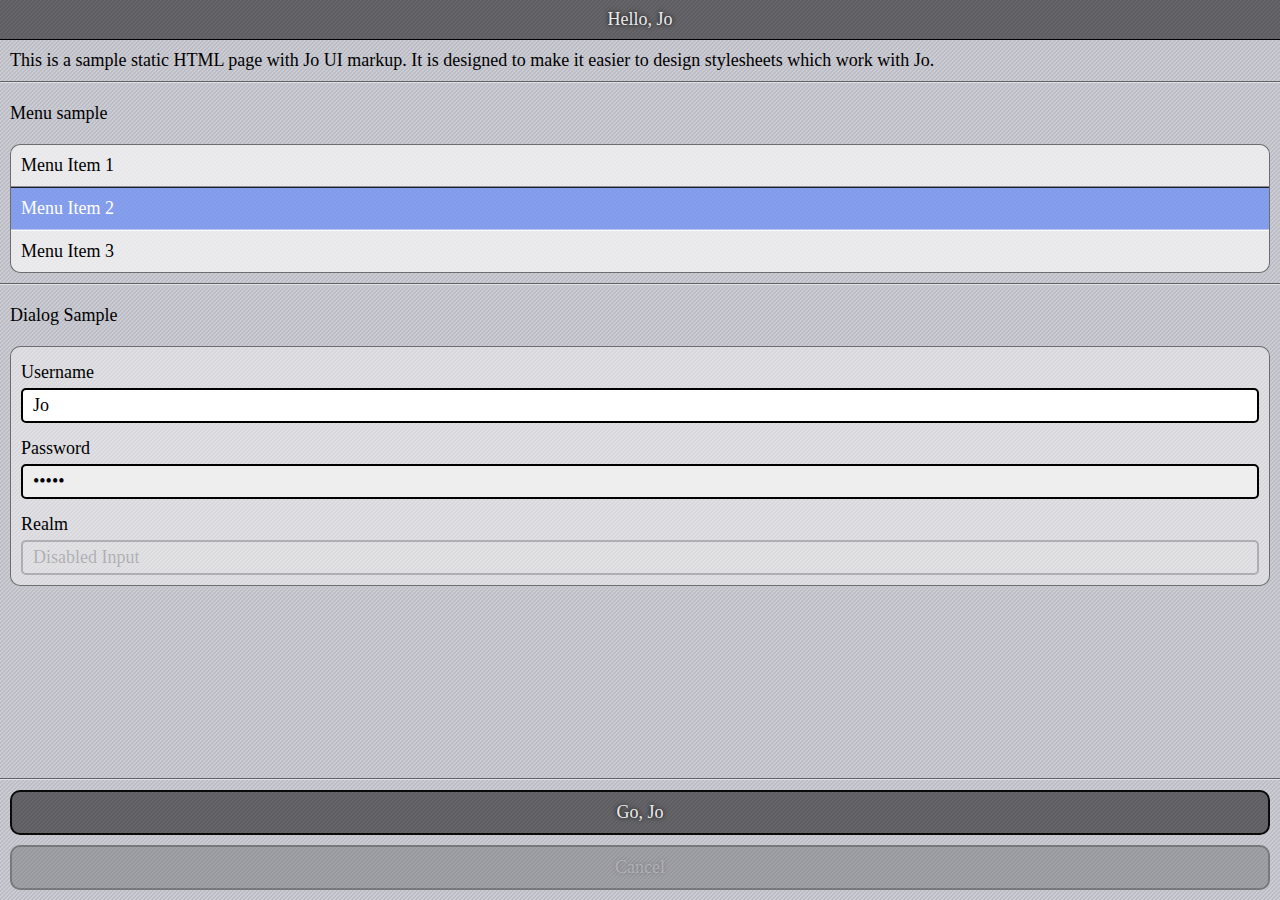
<file: css/sample.html>
<!DOCTYPE html PUBLIC "-//W3C//DTD HTML 4.01//EN"
   "http://www.w3.org/TR/html4/strict.dtd">

<html lang="en">
<head>
	<meta http-equiv="Content-Type" content="text/html; charset=utf-8">
	<meta name="viewport" content="initial-scale=1.0, maximum-scale=1.0, user-scalable=no, width=device-width">
	<meta name="format-detection" content="false">
	<title>joTest</title>
	<link rel="stylesheet" href="simple/simple.css" type="text/css">
</head>
<body>

<!--
	Sample page with static markup to make it easier to create CSS.
	Adjust the stylesheet link above to pull in the stylesheet you
	want to work on.
-->

<jostack>
	<jocard>
		<jotitle>Hello, Jo</jotitle>
		<jocaption>This is a sample static HTML page with Jo UI markup. It is designed
			to make it easier to design stylesheets which work with Jo.
		</jocaption>
		<jodivider></jodivider>
		<jocaption>Menu sample</jocaption>
		<jogroup>
		<jomenu>
			<jomenuitem>Menu Item 1</jomenuitem>
			<jomenuitem class="selected">Menu Item 2</jomenuitem>
			<jomenuitem>Menu Item 3</jomenuitem>
		</jomenu>
		</jogroup>
		<jodivider></jodivider>
		<jocaption>Dialog Sample</jocaption>
		<jogroup>
			<jolabel>Username</jolabel>
			<joinput class="focus">Jo</joinput>
			<jolabel>Password</jolabel>
			<joinput class="password">12345</joinput class="password">
			<jolabel class="disabled">Realm</jolabel>
			<joinput class="disabled">Disabled Input</joinput>
		</jogroup>
		<jofooter>
			<jodivider></jodivider>
			<jobutton>Go, Jo</jobutton>
			<jobutton class="disabled">Cancel</jobutton>
		</jofooter>
	</jocard>
</jostack>
</body>
</html>
</file>
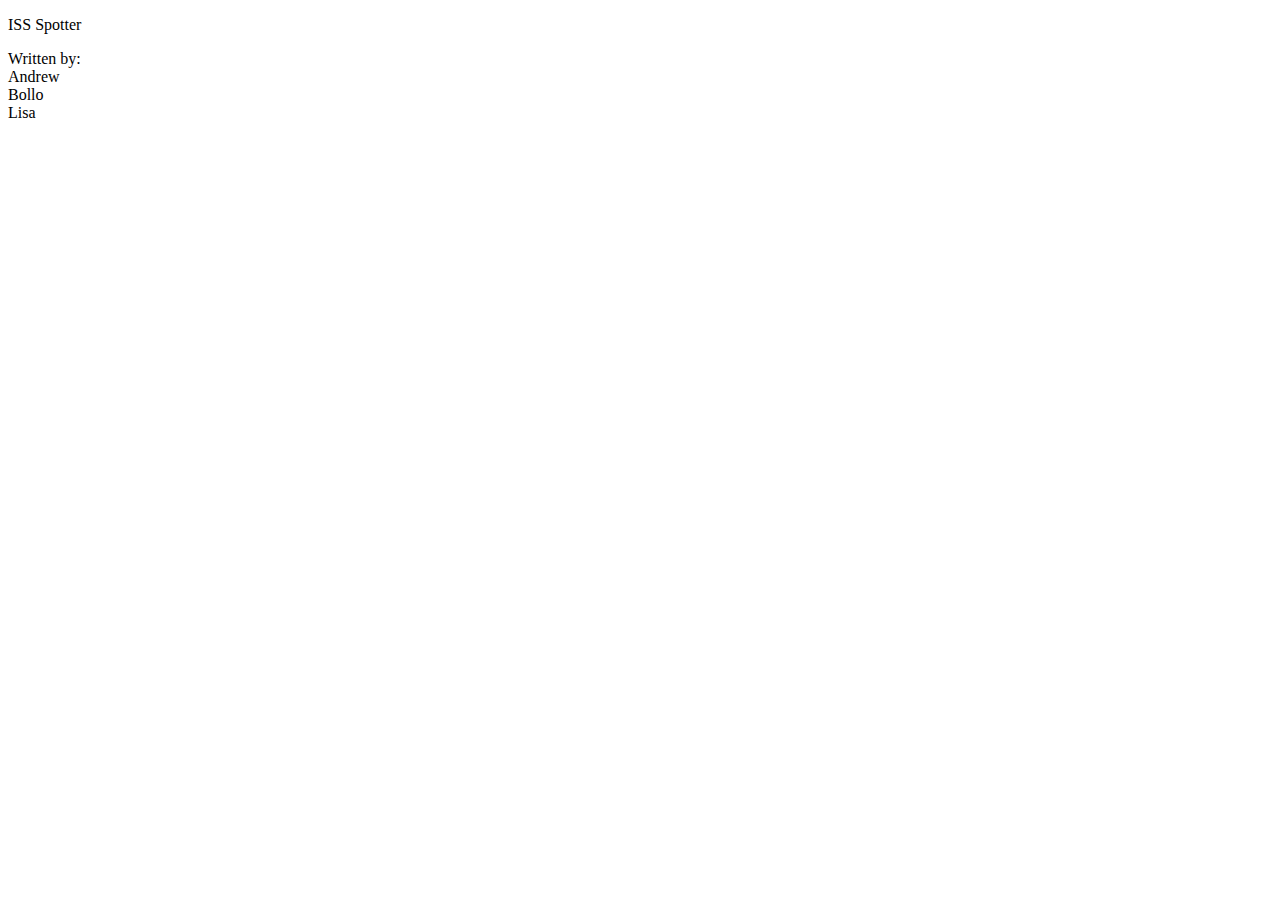
<file: framework/dashboard.html>
<!DOCTYPE html PUBLIC "-//W3C//DTD HTML 4.01//EN"
   "http://www.w3.org/TR/html4/strict.dtd">

<!--
	This sample dashboard.html is a "bare bones" example of a dashboard stage using the shim wrapper.
-->
<html lang="en">
<head>
	<meta http-equiv="Content-Type" content="text/html; charset=utf-8">
	<title>ISS Spotter</title>
	
	<link rel="stylesheet" type="text/css" href="menu.css">
	
</head>
<body>
<p>ISS Spotter</p>
Written by:<br>
Andrew<br>
Bollo<br>
Lisa<br>
</body>
</html>
</file>
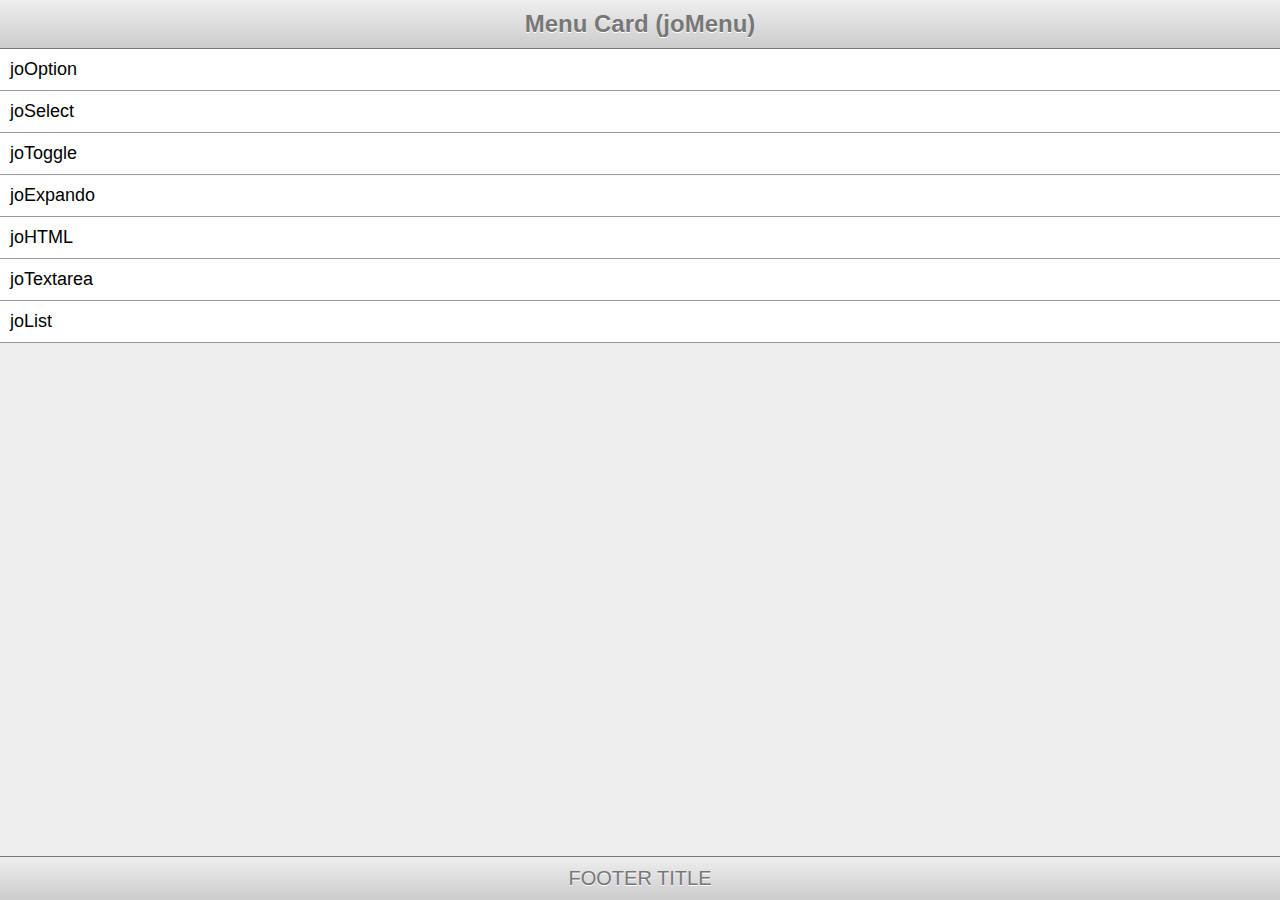
<file: css/ios/ios.html>
<!DOCTYPE html PUBLIC "-//W3C//DTD HTML 4.01//EN"
   "http://www.w3.org/TR/html4/strict.dtd">

<html lang="en">
<head>
	<meta http-equiv="Content-Type" content="text/html; charset=utf-8">
	<meta name="viewport" content="initial-scale=1.0, maximum-scale=1.0, user-scalable=no, width=device-width">
	<meta name="format-detection" content="false">
	<meta name="apple-mobile-web-app-capable" content="yes">
	<meta name="apple-mobile-web-app-status-bar-style" content="black">
	<title>Jo</title>
	<link rel="stylesheet" href="ios.css" type="text/css">
	<link rel="apple-touch-icon" href="tablet/apple-touch-icon.png">
	
</head>
<body>
<script src="../../js/jo.js"></script>
<script src="index.js"></script>

</body>
</html>
</file>
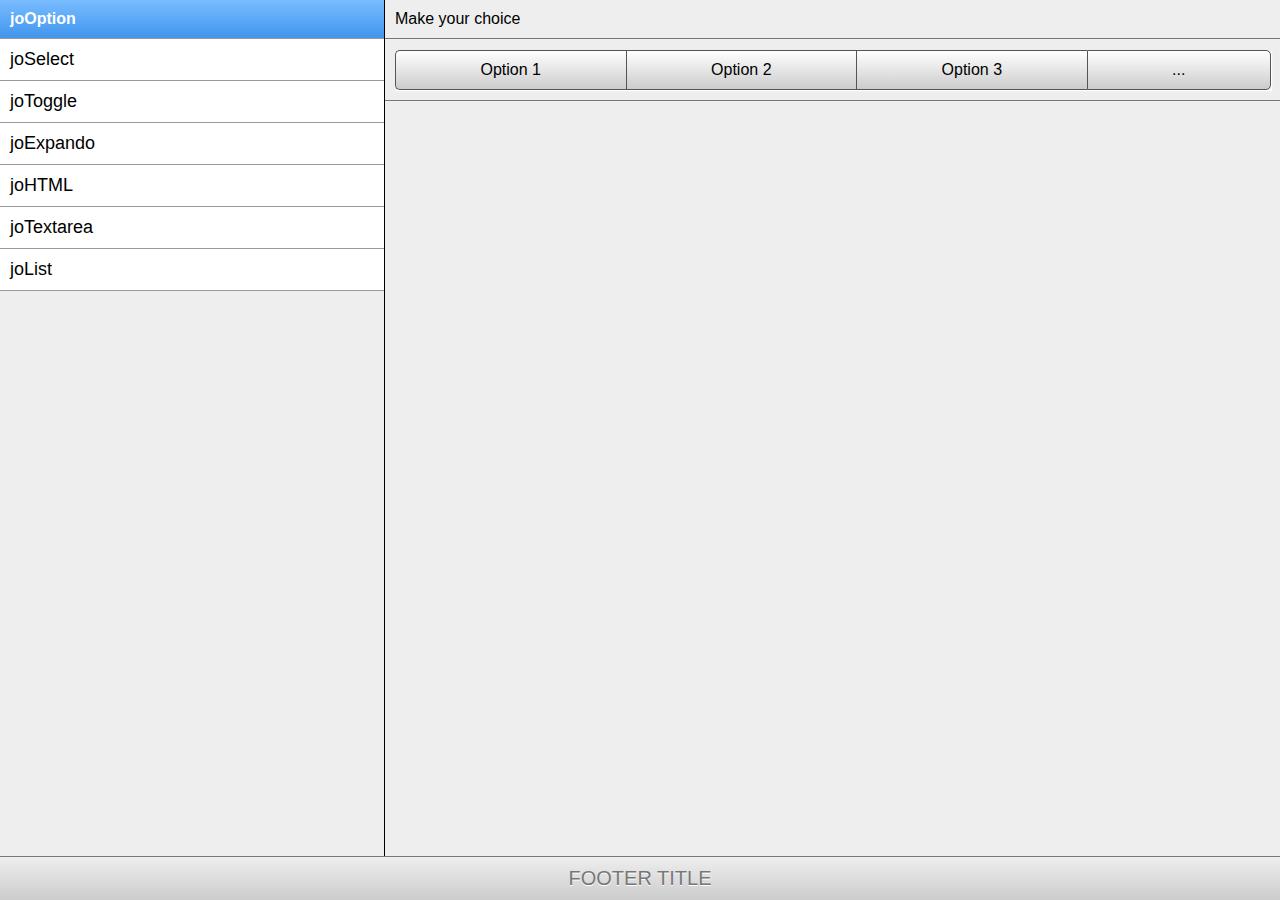
<file: css/ios/ios_splitview.html>
<!DOCTYPE html PUBLIC "-//W3C//DTD HTML 4.01//EN"
   "http://www.w3.org/TR/html4/strict.dtd">

<html lang="en">
<head>
	<meta http-equiv="Content-Type" content="text/html; charset=utf-8">
	<meta name="viewport" content="initial-scale=1.0, maximum-scale=1.0, user-scalable=no, width=device-width">
	<meta name="format-detection" content="false">
	<meta name="apple-mobile-web-app-capable" content="yes">
	<meta name="apple-mobile-web-app-status-bar-style" content="black">
	<title>Jo</title>
	<link rel="stylesheet" href="ios.css" type="text/css">
	<link rel="apple-touch-icon" href="tablet/apple-touch-icon.png">
	
</head>
<body>
<script src="../../js/jo.js"></script>
<script src="index_splitview.js"></script>

</body>
</html>
</file>
<file: css/simple/simple.css>
body {
	margin: 0;
	padding: 0;
	background: #000;
	word-wrap: break-word;
}

joview, jotitle, jolabel, jocard, jodivider, jocontrol, jocontainer, jocaption, jobutton, jotabbar, jolist, jomenu {
	text-align: left;
	display: block;
	padding: 0;
	margin: 0;
	
	font: normal 18px "Verdana";
	color: #000;
	position: relative;
	-webkit-user-select: none;
	-moz-user-select: none;
	user-select: none;
	background: transparent;
}

jodivider, jolabel, joinput, jocontrol {
	margin: 0 10px 0 10px;
}

jocaption {
	margin: 10px;
}

jodivider {
	border-top: 1px solid rgba(0, 0, 0, .5);
	border-bottom: 1px solid rgba(255, 255, 255, .5);
	margin: 0 0 10px 0;
	text-align: center;
	height: 0;
	display: block;
}

jolabel {
	padding: 5px 0;
	margin-top: 10px;
	margin-right: 10px;
	margin-left: 10px;
	margin-bottom: 0;
}

jotitle {
	background: rgba(0, 0, 0, .5);
	border-bottom: 1px solid #000;
	padding: 9px 5px;
	margin: 0;
	text-align: center;
	color: rgba(255, 255, 255, .9);
}


jocontainer {
}

joinput {
	cursor: text;
	display: block;
	border: 2px solid #000;
	-webkit-border-radius: 5px;
	-moz-border-radius: 5px;
	border-radius: 5px;
	margin: 0 10px 10px 10px;
	padding: 5px 10px;
	background: #eee;
	
	white-space: nowrap;
	overflow: hidden;
	outline: none;

	-webkit-user-select: text;
	-moz-user-select: text;
	user-select: text;
}
joinput.disabled {
	opacity: .2;
}

joinput.focus {
	border-color: #000;
	background: #fff;
}

jostack {
	overflow-y: auto;
	overflow-x: hidden;
	display: block;
	padding: 0;
	margin: 0;
}

jostack {
	display: block;
	position: absolute;
	top: 0;
	left: 0;
	bottom: 0;
	right: 0;
	background: #222;
}

jocard {
	width: 100%;
	display: -webkit-box;
	display: -moz-box;
	display: box;
	margin: 0 0 -10px 0;
	padding: 0;
	min-height: 100%;
	background-color: #bbc;
	background-image:  url([data-uri]);	
	-webkit-box-orient: vertical;
	-webkit-box-align: stretch;
	-moz-box-orient: vertical;
	-moz-box-align: stretch;
	box-orient: vertical;
	box-align: stretch;
}
jocard>* {
	display: block;
	-webkit-box-flex: 0;
	-moz-box-flex: 0;
	box-flex: 0;
}

jofooter {
	display: block;
	display: -webkit-box;
	display: -moz-box;
	display: box;
	-webkit-box-flex: 2;
	-webkit-box-orient: vertical;
	-webkit-box-align: stretch;
	-webkit-box-pack: end;
	-moz-box-flex: 2;
	-moz-box-orient: vertical;
	-moz-box-align: stretch;
	-moz-box-pack: end;
	box-flex: 2;
	box-orient: vertical;
	box-align: stretch;
	box-pack: end;
	margin: 0;
}
jofooter>* {
	display: block;
	-webkit-box-align: start;
	-moz-box-align: start;
	box-align: start;
	-webkit-box-flex: 0;
	-moz-box-flex: 0;
	box-flex: 0;
}

johtml {
	display: block;
	margin: 10px;
	padding: 0;
}

johtml>* {
	margin-left: 0;
	margin-right: 0;
}

jolist {
	display: block;
	margin: 0 0 10px 0;
}

jolistitem {
	border-bottom: 1px solid rgba(0, 0, 0, .4);
	border-top: 1px solid rgba(255, 255, 255, .4);
	display: block;
	color: #000;
	padding: 10px;
	cursor: pointer;
}

jolistitem.selected {
	background: #bbb;
}

jomenu {
	display: block;
	margin: 0 0 10px 0;
}

jomenuitem {
	border-bottom: 1px solid rgba(0, 0, 0, .4);
	border-top: 1px solid rgba(255, 255, 255, .8);
	display: block;
	color: #000;
	padding: 10px;
	cursor: pointer;
	background: rgba(255, 255, 255, .4);
}

jomenuitem img {
	max-height:40px;
	padding-right: 10px;
	border: none;
	display: inline;
}

jomenuitem.selected {
	border-top: 1px solid rgba(0, 0, 0, .8);
	border-bottom: 1px solid rgba(255, 255, 255, .4);
	background: rgba(0, 64, 255, .4);
	color: #fff;
	
}

jogroup jomenu {
	margin-bottom: 0;
}

jogroup jomenu jomenuitem:first-child {
	border-top: none;
	-webkit-border-top-left-radius: 10px;
	-webkit-border-top-right-radius: 10px;
}

jogroup jomenu jomenuitem:last-child {
	border-bottom: none;
	-webkit-border-bottom-left-radius: 10px;
	-webkit-border-bottom-right-radius: 10px;	
}

jomenutitle {
	display: inline;
}

jobutton {
	color: rgba(255, 255, 255, .9);
	font-weight: normal;
	text-align: center;
	margin: 0px 10px 10px 10px;
	cursor: pointer;
	outline: none;
	outline-color: transparent;

	background: rgba(0, 0, 0, .5);
	
	border: 2px solid rgba(0, 0, 0, .9);
	-webkit-border-radius: 10px;
	-moz-border-radius: 10px;
	border-radius: 10px;
	padding: 10px;
}
jobutton:hover, joButton:focus {
	background: #339;
}
joButton.disabled {
	opacity: .4;
	color: rgba(255, 255, 255, .4);
	cursor: default;
}
joButton.disabled:hover, joButton.disabled:hover {
	opacity: .4;
	color: rgba(255, 255, 255, .4);
	cursor: default;
}
	
jobutton, jotitle {
	text-shadow: 0 0 5px #000;
}

joinput.password {
	-webkit-text-security: disc;
	-moz-text-security: disc;
	-o-text-security: disc;
	text-security: disc;	
}

jogroup {
	display: block;
	margin: 10px;
	padding: 0;
	border: 1px solid rgba(0, 0, 0, .5);
	background: rgba(255, 255, 255, .4);
	-webkit-border-radius: 10px;
	-moz-border-radius: 10px;
	border-radius: 10px;
}

h1 {
	margin: 0 0 10px 0;
}
</file>
<file: framework/menu.css>
#menu {
	display: none;
	width: 80%;
	padding: 0;
	background: #c4c5c6;
	border: 2px solid #000;
	position: absolute;
	z-index: 5;
	top: -2px;
	left: -2px;
	-webkit-border-radius: 23px;
}
#menu a {
	display: block;
	margin: 0;
	padding: 8px 23px;
	font-size: 18px;
	font-weight: bold;
	border-top: 1px solid rgba(255, 255, 255, .4);
	border-bottom: 1px solid rgba(0, 0, 0, .4);
}
#menu a:last-child {
	margin-bottom: 0;
	border-bottom: none;
}
#menu a:first-child {
	border-top: none;
	margin-top: 0;
}
hr {
	margin: 0;
	padding: 0;
	border: none;
	border-top: 2px solid rgba(0, 0, 0, .8);
}
#info, #net { display: none; }
</file>
<file: css/ios/ios.css>
/*
	ipad4joB.css
*/

.no-copy{-webkit-user-select:none;}

body {
	margin: 0;
	padding: 0;
	background: #EEE;
	word-wrap: break-word;
	overflow: hidden;
	font-family: helvetica;
}
jobutton,
joview,
jolist,
jolistitem,
jomenu,
jomenuitem,
joexpando,
joexpandotitle,
jogroup,
jocard,
jostack,
jotitle,
jocaption,
jolabel,
jodivider,
joinput,
input,
textarea,
jotextarea,
jooption,
jooptionitem,
jonavbar,
jocontainer,
jotoggle {
	display: block;
	margin: 0;
	padding: 0;
	-webkit-user-select: none;
}

.noflex {
	-webkit-box-flex: 0;
}
.flexible {
	-webkit-box-flex: 1;
}
.flex {
	display: block;
	display: -webkit-box;
	margin: 0;
}
.listitem {
	border-top: 1px solid rgba(0, 0, 0, 0.4);
	margin: 0;
	padding: 10px;
	cursor: pointer;
}
.widgety {
	color: rgba(255, 255, 255, 0.9);
	background-color: #7e82a1;
	font-weight: normal;
	cursor: pointer;
	outline: none;
	outline-color: transparent;
	padding: 10px 0;
}

.stretch-full {
	display: block;
	position: absolute;
	top: 0;
	left: 0;
	right: 0;
	bottom: 0;
}
.widget {
	margin: 0px 10px 10px 10px;
}

.selected {
	background: -webkit-gradient(linear, left top, left bottom, color-stop(0%,#7abcff), color-stop(44%,#60abf8), color-stop(100%,#4096ee));
	color: white;
	font-size:medium;
	font-weight:  bold;
}
.focus {
	background-color: #fff;
}
jooptionitem:last-child {
	-webkit-border-radius: 0;
	-webkit-border-top-right-radius: 5px;
	-webkit-border-bottom-right-radius: 5px;
	border-right-width: 1px;
}
jobutton {
  	display: block;
	text-align: center;
	font-size: 18px;/*x-large ? medium ?*/
	color: black;
	-webkit-appearance: none;

    padding: 0.5em;
    line-height: 1.7em;
    
    border:solid 1px #555;
    
    -webkit-box-shadow: 1px 1px 1px #fff;

    width: auto;
    padding: 0.25em 1em;

	/*rounded*/
	border-radius: 2em;
	/*gray*/
	background: -webkit-gradient(linear, left top, left bottom, from(#fff), to(#ccc));
}

jobutton:hover {
	opacity: 0.6;
	outline: none;
	border: 2px solid #058cf5;
}

jobutton.focus {
	opacity: 0.6;
	outline: none;
	border: 2px solid #058cf5;
}


jooption {
	display: block;
	display: -webkit-box;
	margin: 0;
	box-align: stretch;
	margin: 0px 10px 10px 10px;
	-webkit-box-shadow: 1px 1px 1px #fff;
}
jooptionitem {
	background: -webkit-gradient(linear, left top, left bottom, from(#fff), to(#ccc));
	border:solid 1px #555;

	font-weight: normal;
	cursor: pointer;
	padding: 10px 0;  
	-webkit-box-flex: 1;
	text-align: center;
	border-right-width: 0;
	margin: 0;
}
jooptionitem:first-child {
	-webkit-border-radius: 0;
	-webkit-border-top-left-radius: 5px;
	-webkit-border-bottom-left-radius: 5px;
}
jooptionitem:last-child {
	-webkit-border-radius: 0;
	-webkit-border-top-right-radius: 5px;
	-webkit-border-bottom-right-radius: 5px;
}

/*
jooptionitem:hover{
	opacity: 0.6;
	outline: none;
	border: 2px solid #058cf5;
}

joexpandotitle:hover{
	opacity: 0.6;
	outline: none;
	border: 2px solid #058cf5;
}
*/

jobutton,
input,
jolabel,
textarea,
joexpando {
	margin: 0px 10px 10px 10px;
}
jotitle {
	
	font-weight: normal;
	cursor: pointer;
	outline: none;
	outline-color: transparent;
	padding: 10px 0;

	background-image: none;
	text-align: center;
	color: rgba(255, 255, 255, 0.8);
	padding: 10px;

	font-size: 18px;
	margin: 0;
	border-top: none;
	border-left: none;
	border-right: none;
}
*:focus {
	outline: none;
}
jolistitem, jomenuitem {
	border-top: 1px solid rgba(0, 0, 0, 0.4);
	margin: 0;
	padding: 10px;
	cursor: pointer;
}




jomenuitem:first-child {
	border-top: none;
}

jomenuitem:last-child {
	border-bottom: 1px solid rgba(0, 0, 0, 0.4);
}

jomenuitem:hover {
	background: -webkit-gradient(linear, left top, left bottom, color-stop(0%,#7abcff), color-stop(44%,#60abf8), color-stop(100%,#4096ee));
	color: white;
	font-size:medium;
	font-weight:  bold;
}

jolistitem:hover {
	background: -webkit-gradient(linear, left top, left bottom, color-stop(0%,#7abcff), color-stop(44%,#60abf8), color-stop(100%,#4096ee));
	color: white;
	font-size:medium;
	font-weight:  bold;
}

joselect.focus {
	background-color: transparent;
	
}
jolist {
	margin: 0;
}
joselectlist, joexpandocontent {
	display: block;
	border: 1px solid rgba(0, 0, 0, 0.6);
	border-top: none;
	-webkit-border-radius: 0;
	-webkit-border-bottom-right-radius: 0.4em;
	-webkit-border-bottom-left-radius: 0.4em;
}

joselectlist > :first-child
{
	border-top: none;
}

joexpando {
	display: block;
	padding-bottom: 0px;
	margin-bottom: 0;
}
joexpando.open {
	margin-bottom: 10px;
}
joexpandocontent {
	padding-top: 10px;
}
joselectlist > *:last-child {
	border-bottom: none;
	-webkit-border-radius: 0;
	-webkit-border-bottom-right-radius: 0.4em;
	-webkit-border-bottom-left-radius: 0.4em;
}
joselectlist > *:last-child.select {
	border-bottom: none;
	-webkit-border-radius: 0;
	-webkit-border-bottom-right-radius: 0.4em;
	-webkit-border-bottom-left-radius: 0.4em;
}

jocard > jolist, jocard > jomenu {
	margin: 0;
}

joinput.password, input.password {
	-webkit-text-security: disc;
}
joinput,
jotextarea,
input,
textarea {

	cursor: text;
	display: block;

	margin: 0 10px 10px 10px;

	white-space: nowrap;
	overflow: hidden;
	outline: none;

	-webkit-user-select: text;

	padding: 0.5em;
	font-size: large;
	line-height: 1.2em;

	-webkit-appearance: none;
	-webkit-box-shadow: 1px 1px 1px #fff;
	-webkit-border-radius: 0.4em;  

	border: 1px solid #DDD;
	border-bottom-left-radius: 0.4em 0.4em;
	border-bottom-right-radius: 0.4em 0.4em;
	border-top-left-radius: 0.4em 0.4em;
	border-top-right-radius: 0.4em 0.4em;

}

joinput.focus,
jotextarea.focus,
input.focus,
textarea.focus{
	outline: none;
	border: 2px solid #058cf5;
	background: white;
}


jolist, jomenu {
	font-size: 18px;
	background: white;
}
jotextarea, textarea {
	white-space: normal;
}
joinput.disabled,
jotextarea.disabled,
input.disabled,
textarea.disabled {
	color: #666;
	cursor: text;
}
joexpandotitle joicon {
	position: absolute;
	border: none;
	display: block;
	height: 32px;
	width: 32px;
	right: 4px;
	top: 10%;
	background: url(ios_expando.png) no-repeat;
	-webkit-transform-origin: 16px 16px 0;
	-webkit-transform: rotatez(0);
	-webkit-transition: -webkit-transform 0.2s ease-out;

}
joexpando.open > joexpandotitle joicon {
	-webkit-transform: rotatez(90deg);
}
joexpando > *:last-child {
	height: 0;
	overflow: hidden;
	opacity: 0;
	margin-top: 0;
	margin-bottom: 0;
	-webkit-transform-style: preserve- 3 d;
	/*-webkit-transform: rotatex(-45deg);*/
	-webkit-transform-origin: 0 0 0;
	-webkit-transition: -webkit-transform 0.2s ease-out, opacity 0.2s ease-out, height 0.2s ease-out, overflow 0.2s ease-out;
}
joexpando.open > *:last-child {
	height: 100%;
	overflow: visible;
	opacity: 1;
	-webkit-transform: rotatex(0);
}
joexpando > *:first-child {
	-webkit-transform: none;
	opacity: 1;
	overflow: visible;
	height: auto;
}
joexpandotitle {
	color: #000000;
	position: relative;

	background: -webkit-gradient(linear, left top, left bottom, from(#fff), to(#ccc));
	-webkit-box-shadow: 1px 1px 1px #fff;
	font-weight: normal;
	cursor: pointer;
	outline: none;
	outline-color: transparent;
	padding: 10px 0;

	border:solid 1px #555;

	-webkit-border-radius: 0.4em;

	padding: 10px;
	cursor: pointer;
	text-align: left;
}
joexpando.open > *:first-child {
	
	-webkit-border-radius: 0;
	-webkit-border-top-right-radius: 0.4em;
	-webkit-border-top-left-radius: 0.4em;

	background: -webkit-gradient(linear, left top, left bottom, color-stop(0%,#7abcff), color-stop(44%,#60abf8), color-stop(100%,#4096ee));
	color: white;
	font-size:medium;
	font-weight:  bold;
}
jolabel, label {
	margin-bottom: 5px;

	font-weight: bold;
	font-size: medium;
	color: #333;

}
jocaption {
	margin: 10px;
}
johtml {
	display: block;
	margin: 0 10px 10px 10px;
	padding: 0;
}
jodivider {
  border-top: 1px solid rgba(0, 0, 0, 0.5);
  border-bottom: 1px solid rgba(255, 255, 255, 0.2);
  margin: 0 0 10px 0;
  text-align: center;
  height: 0;
  display: block;
}
joflexrow > jotoggle {
  -webkit-box-flex: 0;
}
jotoggle {
	cursor: pointer;
	display: block;
	margin: 10px 10px 0 10px;
	-webkit-border-radius: 2em;

	-webkit-box-shadow: 1px 1px 1px #fff;
	background: white;
  
	  border: 1px solid #DDD;

	position: relative;
	overflow: hidden;
	width: 90px;
}
jotoggle > * {
	margin: 0px 10px 10px 10px;
	color: #000000;
	background-color: #7e82a1;
	font-weight: normal;
	cursor: pointer;
	outline: none;
	outline-color: transparent;
	padding: 10px 0;

	border:solid 1px #555;

	background: -webkit-gradient(linear, left top, left bottom, from(#fff), to(#ccc));

	margin: 0;
	text-align: center;

	-webkit-border-radius: 2em;

	padding: 10px 0;
	width: 60px;

	-webkit-transition: -webkit-transform 0.1s ease, background-color 0.1s ease;

}

/*
jotoggle:hover{
	border: 2px solid #058cf5;
	opacity: 0.6;
	outline: none;
}
*/
jotoggle.on {

}
jotoggle.on > * {
	color: white;
	font-size:medium;
	font-weight:  bold;
	background: -webkit-gradient(linear, left top, left bottom, color-stop(0%,#7abcff), color-stop(44%,#60abf8), color-stop(100%,#4096ee));
	-webkit-transform: translatex(28px);
}
jotable {
	display: block;
	margin: 0 10px;
}
tr {
	margin: 0;
}
th {
	text-align: left;
	padding: 5px;
}
td {
	padding: 5px;
}
jolabel.left {
	margin-top: 10px;
	padding: 9px 0;
}
.disabled {
	opacity: .2;
}
jotoolbar {
	padding: 10px;
}
joflexrow {
	display: block;
	display: -webkit-box;
	margin: 0;
	width: 100%;
}
joflexrow > * {
	-webkit-box-flex: 1;
	margin-right: 0;
	position: relative;
}
joflexrow > *:last-child {
	margin-right: 10px;
}
joflexcol {
	display: block;
	display: -webkit-box;
	margin: 0;

	height: 100%;
	width: 100%;
	-webkit-box-orient: vertical;
	-webkit-box-align: stretch;

	margin: 0;
}
joflexcol > * {
	-webkit-box-flex: 1;

}
jotitle + joflexcol, jotitle + joflexrow {
	margin-top: 10px;
}
jostack {
	height: 100%;
	-webkit-perspective: 400px;
}
jostack {
	-webkit-transition: opacity 0.3s ease-out;
}
jostack > * {
	
	-webkit-transform-origin: 50% 100% 0;
	-webkit-transform: rotatez(0) translatez(0);
	-webkit-transition: -webkit-transform 0.3s ease-out, z-index 0.3s ease-out, height 0s ease, overflow 0s ease;
	
	
}
jostack > .next {
	z-index: -1;
	-webkit-transform: translatex(100%);
	height: 100%;
	overflow: hidden;
}
jostack > .prev {
	z-index: 1;
	/*-webkit-transform: translatex(-100%);*/
	-webkit-transform: translatex(100%);
	height: 100%;
	overflow: hidden;
}
* {
	-webkit-tap-highlight-color: rgba(0, 0, 0, 0);
}


jocard {
	width: 100%;
	min-height: 100%;

	padding: 0;
	margin: 0;
	-webkit-box-orient: vertical;
	-webkit-box-align: stretch;

	background: #EEE;
}
jocard > * {
  /*	display: block; */

}
jocard > *:last-child {
	margin-bottom: 10px;
}
joscroller {
	position: absolute;
	display: block;
	height: 100%;
	width: 100%;
	overflow: hidden;
	padding: 0;
	margin: 0;
	-webkit-transform: translate3d(0, 0, 0);
}
joscroller > * {
	position: absolute;
	top: 0;
	-webkit-animation-fill-mode: forwards;
	-webkit-transition: -webkit-transform 0s ease;
}
.flick {
	-webkit-transition: -webkit-transform 1.8s cubic-bezier(0, 0.2, 0, 1);
}
.flickback {
	-webkit-transition: -webkit-transform 0.2s cubic-bezier(0, 0, 0.4, 1);
}
.flickfast {
	-webkit-transition: -webkit-transform 0.5s cubic-bezier(0, 0.2, 0, 1);
}
jocontainer {
	margin: 0;
	display: block;
	position: relative;
}
jogroup {

	-webkit-box-shadow: rgba(255, 255, 255, 0.699219) 0px 1px 0px;
	background-color: #F7F7F7;
	padding-top:15px; padding-right:10px;padding-left:10px; padding-bottom: 15px;
	/*text-align:right; */
	margin-left:10px; margin-top:10px; margin-right:10px; margin-bottom:10px;
	border: 1px solid #DDD;
	border-bottom-left-radius: 0.4em 0.4em;
	border-bottom-right-radius: 0.4em 0.4em;
	border-top-left-radius: 0.4em 0.4em;
	border-top-right-radius: 0.4em 0.4em;
}
jogroup > *.last-child {
	margin-bottom: 0;
}
jofooter {
	display: block;
	display: -webkit-box;

	width: 100%;
	-webkit-box-flex: 1;
	-webkit-box-orient: vertical;
	-webkit-box-align: stretch;
	-webkit-box-pack: end;
	margin: 0;
}
jofooter > * {
	-webkit-box-align: end;
}
joshim {
	opacity: 0;
	overflow: hidden;
	position: absolute;
	z-index: 100;
	top: 0;
	left: 0;
	right: 0;
	bottom: 0;
	display: none;
	background: rgba(0, 0, 0, 0.6);
	opacity: 0;
	-webkit-transition: opacity .2s ease;
}
joshim.show {
	display: block;
	opacity: 1;
}
jotoolbar {
	border-top: 1px solid #777;
	/*background: -webkit-gradient(linear, left top, left bottom, color-stop(0%,#eeeeee), color-stop(100%,#eeeeee));*/
	background: -webkit-gradient(linear, left top, left bottom, color-stop(0%,#eeeeee), color-stop(100%,#cccccc));
	padding: 10px 0;

	text-align: center;
	font-size: 20px;
	color: #777;
	text-shadow: #fff 0 1px 0;

	/*font-weight: normal;*/
	cursor: pointer;
	outline: none;
	/*outline-color: transparent;*/
	padding: 10px 0;

	z-index: 1;
	position: absolute;
	bottom: 0;
	left: 0;
	right: 0;
	text-align: center;
}

jotoolbar  {
	-webkit-border-radius: 0;
}

jopopup {
	-webkit-border-top-left-radius: 0.5em;
	-webkit-border-top-right-radius: 0.5em;
	background-color: #FFFFFF;
	/*border: 1px solid #777;*/
	border: 1px solid #555;
	color: #222222;

	-webkit-box-shadow: 5px 5px 5px rgba(0, 0, 0, .6);
	/*-webkit-box-shadow: 0 0 20px rgba(0, 0, 0, 0.6);*/

	-webkit-box-flex: 0;

	font-size: 15px;
	display: block;
	overflow: hidden;
	margin: 0 auto;

	-webkit-transition: -webkit-transform 0.4s ease-in, opacity 0.4s ease-in;

	-webkit-transform: scale(0.5);

	max-height: 480px;
	max-width: 640px;
	margin: 0 auto;
	opacity: 0;
}
jopopup > jolist > *.select:first-childjopopup > jomenu > *.select:first-child {
	border-top: none;
	-webkit-border-radius: 0;
	-webkit-border-top-right-radius: 20px;
	-webkit-border-top-left-radius: 20px;

	border-radius: 20px 20px 0 0;
}
jopopup > jolist > *:last-child.selectjopopup > jomenu > *:first-child.select {
	border-bottom: none;
	-webkit-border-radius: 0;
	-webkit-border-bottom-right-radius: 20px;
	-webkit-border-bottom-left-radius: 20px;

	border-radius: 0 0 20px 20px;
}
jopopup.show {
	-webkit-transform: scale(1);
	opacity: 1;
}
jopopup > joscroller {
	width: 100%;
}
jonavbar {

	background: -webkit-gradient(linear, left top, left bottom, color-stop(0%,#eeeeee), color-stop(100%,#cccccc));
	border-bottom: 1px solid #777;
	display: block;
	position: relative;
	margin: 0;
	padding: 0;

	border-top: none;
	border-right: none;
	border-left: none;
	text-align: center;
	
	-webkit-box-flex: 0;

	font-size: x-large;
	font-weight: bold;
	color: #777;
	text-shadow: #fff 0 1px 0;

	cursor: default;
}
jonavbar > joview {
	display: block;
	text-align: center;
	padding: 10px 0;
}
jonavbar > joflexrow {
	position: absolute;
	top: 0;
	left: 0;
	right: 0;
	bottom: 0;
}
jobackbutton {

	padding-top :5px;
	padding-bottom :5px;
	padding-left : 10px;
	padding-right : 10px;

	margin: 7px 7px;

	display: none;
	text-align: center;
	font-size: large;

	-webkit-appearance: none;

	line-height: 1.2em;

	border:solid 1px #555;

	-webkit-box-shadow: 1px 1px 1px #fff;

	width: auto;

	/*half rounded*/
	-webkit-border-radius: 0.4em;
	/*gray*/
	background: -webkit-gradient(linear, left top, left bottom, from(#fff), to(#ccc));

}
jobackbutton.focus, jobackbutton.selected {
	opacity: 0.6;
	outline: none;
	border: 2px solid #058cf5;

}
jobackbutton.active {
	display: block;
}

jobackbutton:hover {
	opacity: 0.6;
	outline: none;
	border: 2px solid #058cf5;
}


jonavbar > joflexrow > * {
	-webkit-box-flex: 1;
}
jonavbar > joflexrow > jobackbutton {
	-webkit-box-flex: 0;
	max-width: 4em;
}


jopopup > jotitle {
	background: -webkit-gradient(linear, left top, left bottom, color-stop(0%,#eeeeee), color-stop(100%,#cccccc));

	-webkit-border-top-left-radius: 0.5em;
	-webkit-border-top-right-radius: 0.5em;

	text-align: center;
	font-size: 20px;
	color: #777;
	text-shadow: #fff 0 1px 0;
	
	border-bottom: 1px solid #777;
	
	margin-bottom:10px;

}

jopopup > jobutton {
	background-color: rgba(255, 255, 255, 0.4);
}
joflexcol {
	height: 100%;
	width: 100%;
}
html {
	-webkit-text-size-adjust: none;
}
body {
	-webkit-backface-visibility: hidden;
}
</file>
